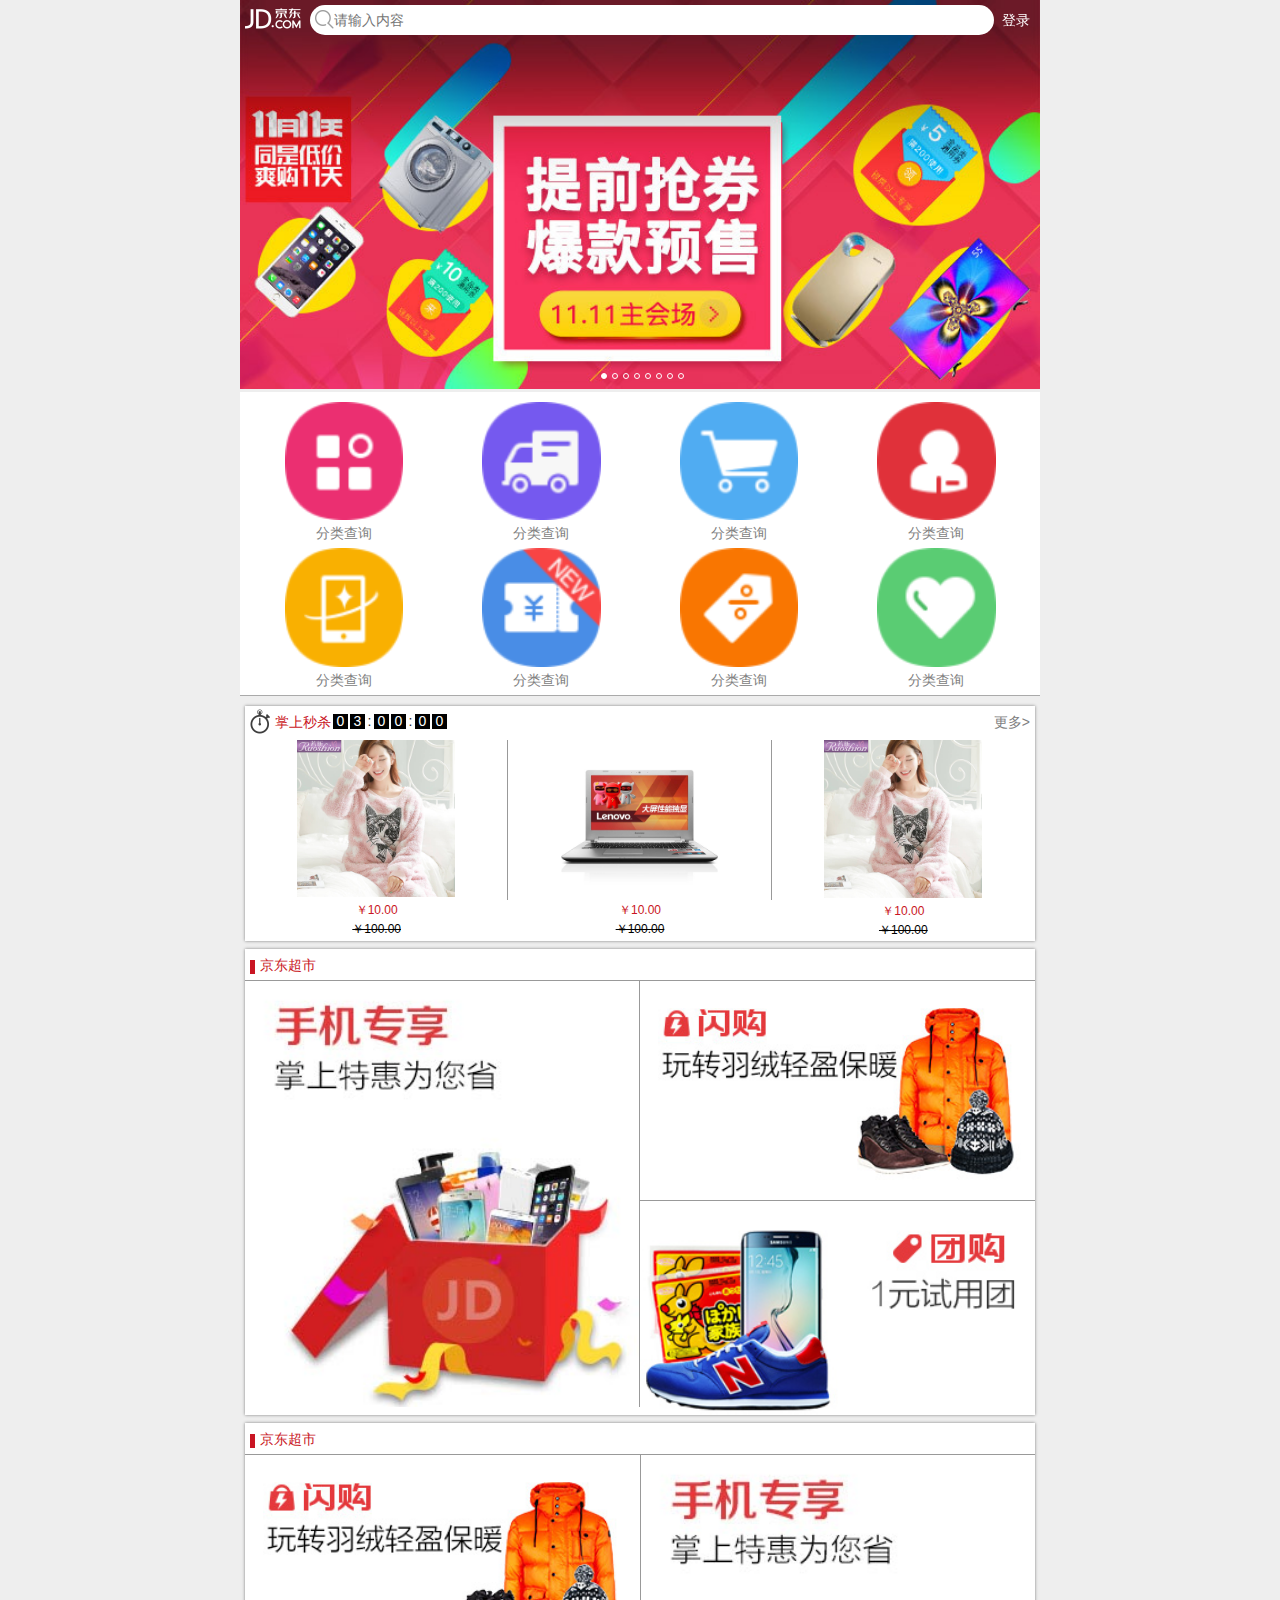
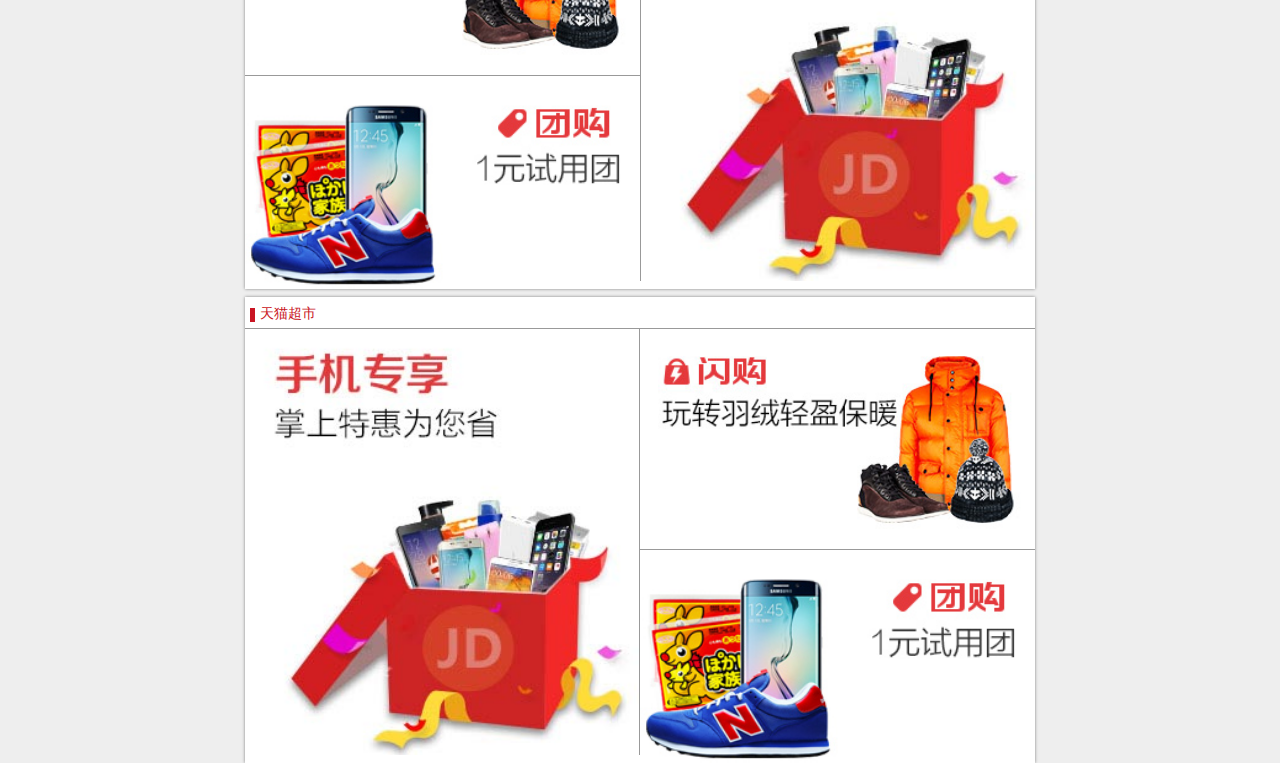
<file: index.html>
<!DOCTYPE html>
<html lang="en">
<head>
    <meta charset="UTF-8">
    <meta name="viewport"
          content="width=device-width, user-scalable=no, initial-scale=1.0, maximum-scale=1.0, minimum-scale=1.0">
    <title>Title</title>
    <link rel="stylesheet" href="css/base.css">
    <link rel="stylesheet" href="css/index.css">
    <style>
    </style>
    <script type="text/javascript" src="js/index优化.js"></script>
</head>
<body>
<!--最外层的容器盒子-->
<div class="jd_container">
    <!--顶部的通栏-->
    <div class="jd_header">
        <div class="jd_header_logo"></div>
        <input type="search" class="jd_header_search" placeholder="请输入内容">
        <span class="jd_header_grass"></span>
        <a href="javascript:" class="jd_header_login">登录</a>
    </div>
    <!--顶部的轮播图-->
    <div class="loop">
        <ul class="clearfix jd_banner">
            <li><a href="#"><img src="images/l8.jpg"></a></li>
            <li><a href="#"><img src="images/l1.jpg"></a></li>
            <li><a href="#"><img src="images/l2.jpg"></a></li>
            <li><a href="#"><img src="images/l3.jpg"></a></li>
            <li><a href="#"><img src="images/l4.jpg"></a></li>
            <li><a href="#"><img src="images/l5.jpg"></a></li>
            <li><a href="#"><img src="images/l6.jpg"></a></li>
            <li><a href="#"><img src="images/l7.jpg"></a></li>
            <li><a href="#"><img src="images/l8.jpg"></a></li>
            <li><a href="#"><img src="images/l1.jpg"></a></li>
        </ul>
        <ul class="clearfix jd_square">
            <li class="current"></li>
            <li></li>
            <li></li>
            <li></li>
            <li></li>
            <li></li>
            <li></li>
            <li></li>
        </ul>
    </div>
    <!--顶部导航栏-->
    <div class="header_nav">
        <ul class="clearfix">
            <li><a href="#"><img src="images/nav0.png" alt=""><p>分类查询</p></a></li>
            <li><a href="#"><img src="images/nav1.png" alt=""><p>分类查询</p></a></li>
            <li><a href="#"><img src="images/nav2.png" alt=""><p>分类查询</p></a></li>
            <li><a href="#"><img src="images/nav3.png" alt=""><p>分类查询</p></a></li>
            <li><a href="#"><img src="images/nav4.png" alt=""><p>分类查询</p></a></li>
            <li><a href="#"><img src="images/nav5.png" alt=""><p>分类查询</p></a></li>
            <li><a href="#"><img src="images/nav6.png" alt=""><p>分类查询</p></a></li>
            <li><a href="#"><img src="images/nav7.png" alt=""><p>分类查询</p></a></li>
        </ul>
    </div>
    <!--主要内容区-->
    <div class="jd_main">
        <div class="main_content">
            <div class="content_top clearfix">
                <span></span>
                <p>掌上秒杀</p>
                <ul>
                    <li>0</li>
                    <li>3</li>
                    <li>:</li>
                    <li>0</li>
                    <li>0</li>
                    <li>:</li>
                    <li>0</li>
                    <li>0</li>
                </ul>
                <a href="#">更多&gt;</a>
            </div>
            <div class="content_bottom">
                <ul class="clearfix">
                    <li><a href="#"><img src="images/detail01.jpg" alt=""></a>
                        <p>￥10.00</p>
                        <p>￥100.00</p>
                    </li>
                    <li><a href="#"><img src="images/detail02.jpg" alt=""></a>
                        <p>￥10.00</p>
                        <p>￥100.00</p>
                    </li>
                    <li><a href="#"><img src="images/detail01.jpg" alt=""></a>
                        <p>￥10.00</p>
                        <p>￥100.00</p>
                    </li>
                </ul>
            </div>
        </div>
        <div class="main_content">
            <div class="content_top"><span>京东超市</span></div>
            <div class="content_bottom">
                <ul class="clearfix">
                    <li class="fl b_r"><a href="#"><img src="images/cp1.jpg" alt=""></a></li>
                    <li class="fr b_b"><a href="#"><img src="images/cp2.jpg" alt=""></a></li>
                    <li class="fr"><a href="#"><img src="images/cp3.jpg" alt=""></a></li>
                </ul>
            </div>
        </div>
        <div class="main_content">
            <div class="content_top"><span>京东超市</span></div>
            <div class="content_bottom">
                <ul class="clearfix">
                    <li class="fr b_l"><a href="#"><img src="images/cp1.jpg" alt=""></a></li>
                    <li class="fl b_b"><a href="#"><img src="images/cp2.jpg" alt=""></a></li>
                    <li class="fl"><a href="#"><img src="images/cp3.jpg" alt=""></a></li>
                </ul>
            </div>
        </div>
        <div class="main_content">
            <div class="content_top"><span>天猫超市</span></div>
            <div class="content_bottom">
                <ul class="clearfix">
                    <li class="fl b_r"><a href="#"><img src="images/cp1.jpg" alt=""></a></li>
                    <li class="fr b_b"><a href="#"><img src="images/cp2.jpg" alt=""></a></li>
                    <li class="fr"><a href="#"><img src="images/cp3.jpg" alt=""></a></li>
                </ul>
            </div>
        </div>
    </div>
</div>
</body>
</html>
</file>
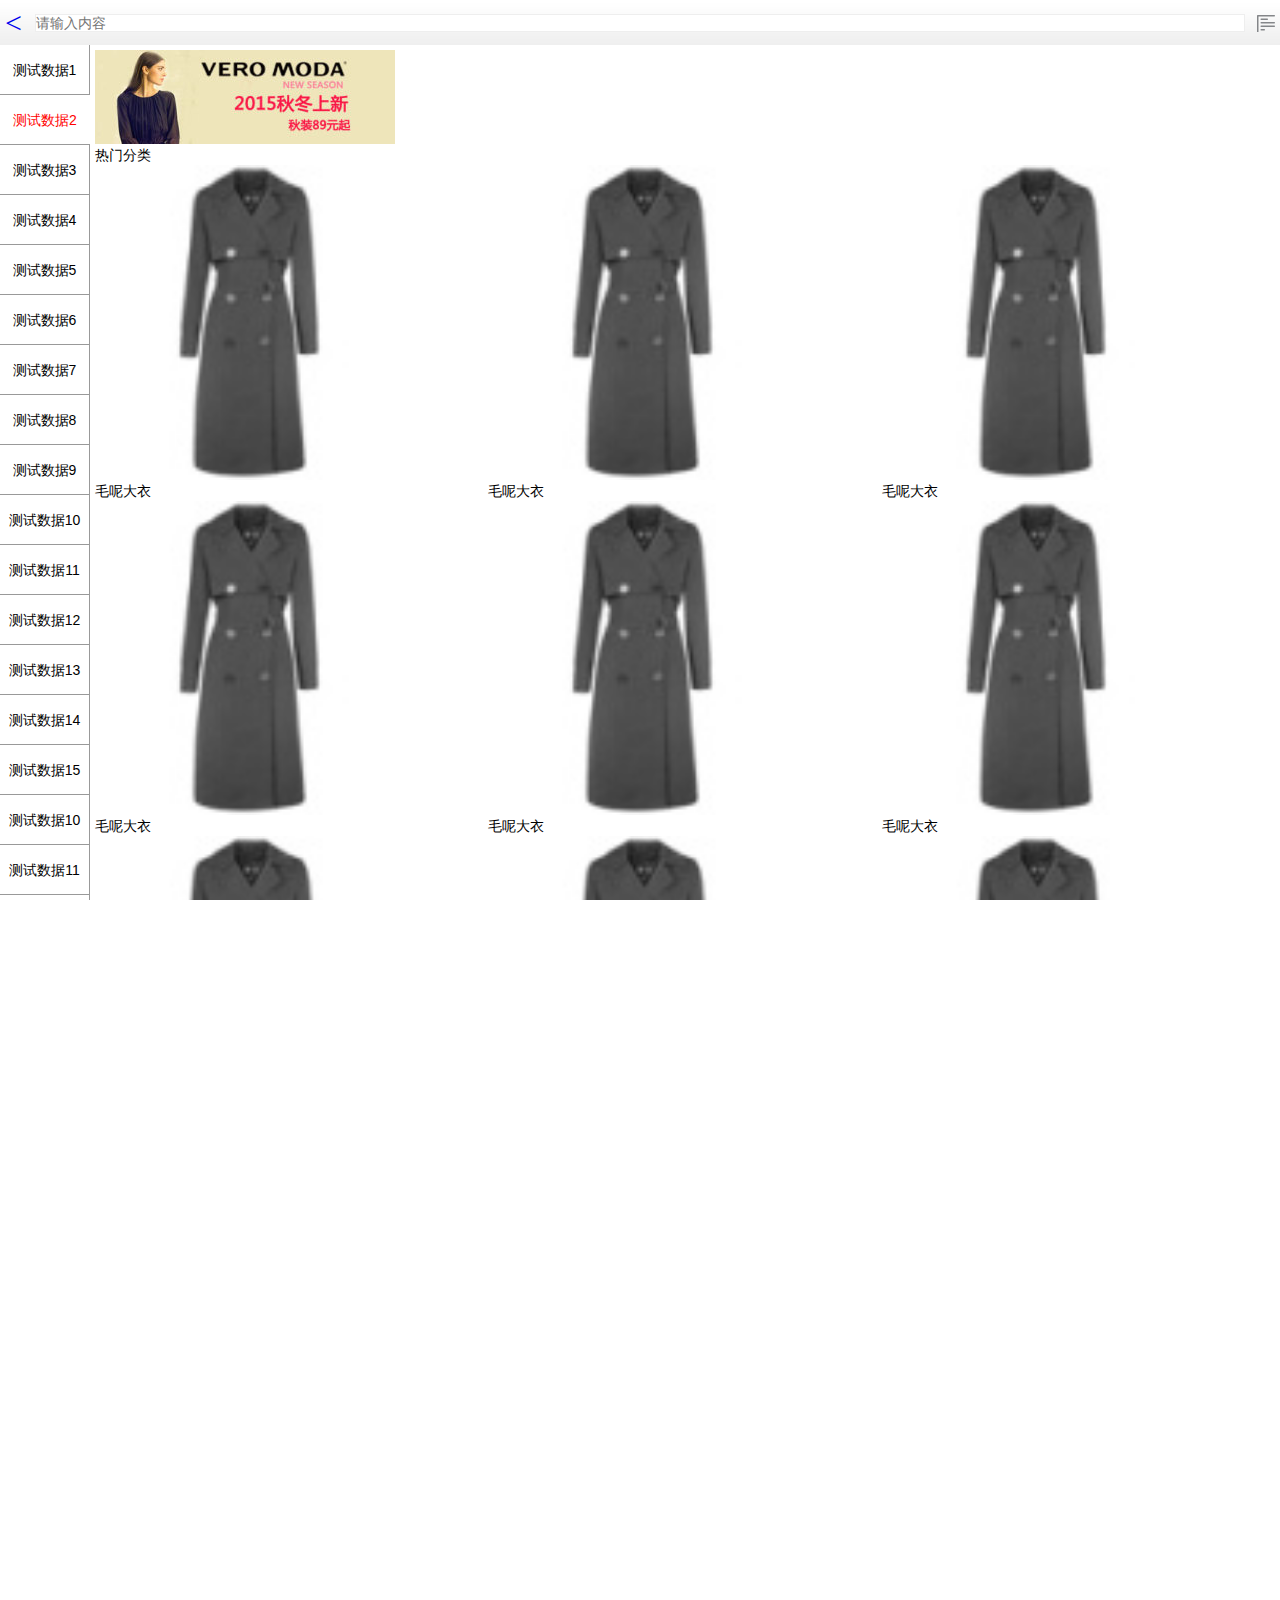
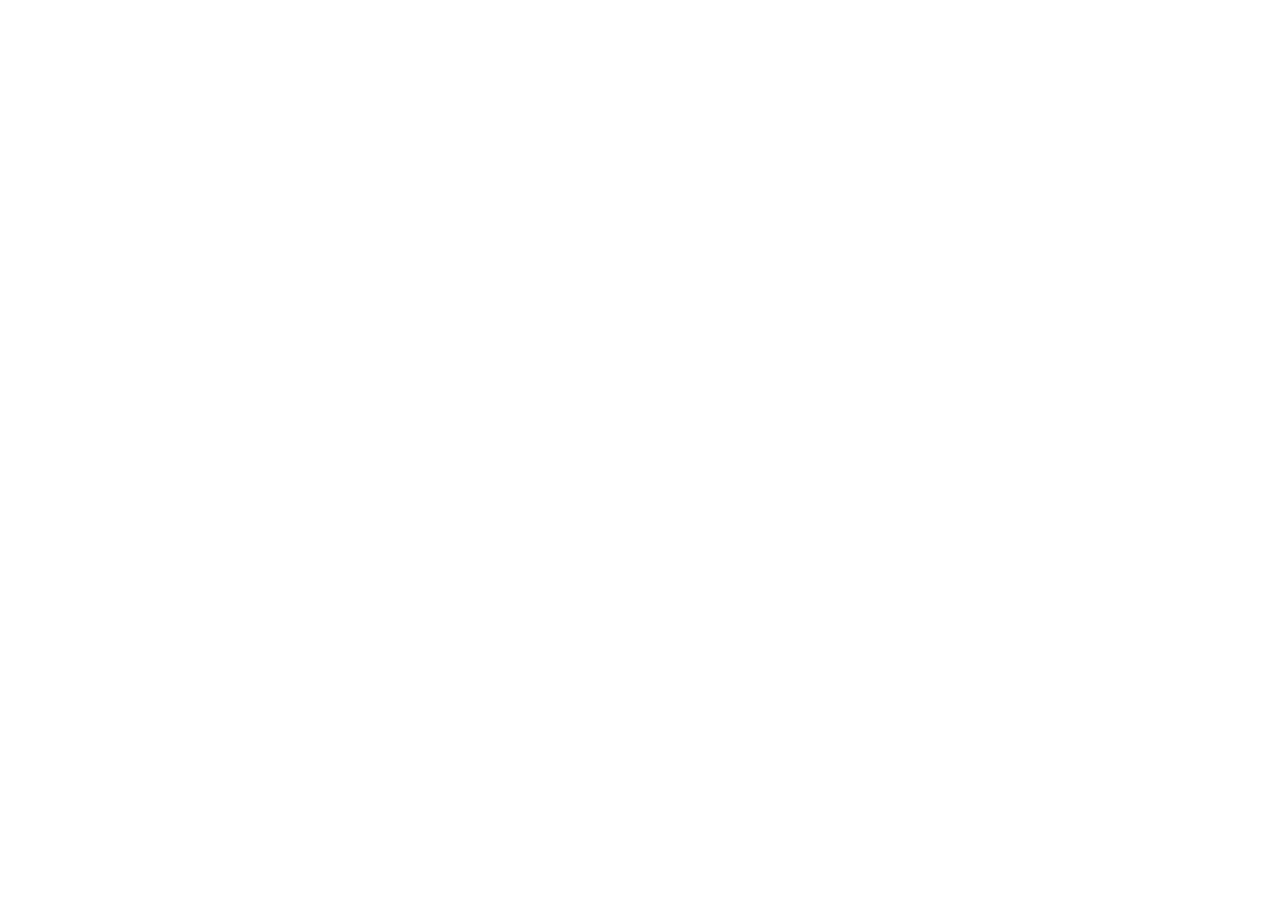
<file: list.html>
<!DOCTYPE html>
<html lang="en">
<head>
    <meta charset="UTF-8">
    <meta name="viewport"
          content="width=device-width, user-scalable=no, initial-scale=1.0, maximum-scale=1.0, minimum-scale=1.0">
    <title>Title</title>
    <link rel="stylesheet" href="css/base.css">
    <link rel="stylesheet" href="css/list.css">
    <script src="js/tab.js"></script>
    <script src="js/list.js"></script>
</head>
<body>
<div class="list_container">
    <div class="list_header clearfix">
        <a href="#"><</a>
        <input type="text" placeholder="请输入内容" class="search">
        <a href="#"></a>
    </div>
    <div class="list_main">
        <div class="main_left fl">
            <ul>
                <li><a href="#">测试数据1</a></li>
                <li class="current"><a href="#">测试数据2</a></li>
                <li><a href="#">测试数据3</a></li>
                <li><a href="#">测试数据4</a></li>
                <li><a href="#">测试数据5</a></li>
                <li><a href="#">测试数据6</a></li>
                <li><a href="#">测试数据7</a></li>
                <li><a href="#">测试数据8</a></li>
                <li><a href="#">测试数据9</a></li>
                <li><a href="#">测试数据10</a></li>
                <li><a href="#">测试数据11</a></li>
                <li><a href="#">测试数据12</a></li>
                <li><a href="#">测试数据13</a></li>
                <li><a href="#">测试数据14</a></li>
                <li><a href="#">测试数据15</a></li>
                <li><a href="#">测试数据10</a></li>
                <li><a href="#">测试数据11</a></li>
                <li><a href="#">测试数据12</a></li>
                <li><a href="#">测试数据13</a></li>
                <li><a href="#">测试数据14</a></li>
                <li><a href="#">测试数据15</a></li>
                <li><a href="#">测试数据10</a></li>
                <li><a href="#">测试数据11</a></li>
                <li><a href="#">测试数据12</a></li>
                <li><a href="#">测试数据13</a></li>
                <li><a href="#">测试数据14</a></li>
                <li><a href="#">测试数据15</a></li>
            </ul>
        </div>
        <div class="main_right">
            <a href="#"><img src="images/banner_1.jpg" alt=""></a>
            <p>热门分类</p>
            <ul>
                <li><a href="#"><img src="images/nv-fy.jpg" alt=""><p>毛呢大衣</p></a></li>
                <li><a href="#"><img src="images/nv-fy.jpg" alt=""><p>毛呢大衣</p></a></li>
                <li><a href="#"><img src="images/nv-fy.jpg" alt=""><p>毛呢大衣</p></a></li>
                <li><a href="#"><img src="images/nv-fy.jpg" alt=""><p>毛呢大衣</p></a></li>
                <li><a href="#"><img src="images/nv-fy.jpg" alt=""><p>毛呢大衣</p></a></li>
                <li><a href="#"><img src="images/nv-fy.jpg" alt=""><p>毛呢大衣</p></a></li>
                <li><a href="#"><img src="images/nv-fy.jpg" alt=""><p>毛呢大衣</p></a></li>
                <li><a href="#"><img src="images/nv-fy.jpg" alt=""><p>毛呢大衣</p></a></li>
                <li><a href="#"><img src="images/nv-fy.jpg" alt=""><p>毛呢大衣</p></a></li>
                <li><a href="#"><img src="images/nv-fy.jpg" alt=""><p>毛呢大衣</p></a></li>
                <li><a href="#"><img src="images/nv-fy.jpg" alt=""><p>毛呢大衣</p></a></li>
                <li><a href="#"><img src="images/nv-fy.jpg" alt=""><p>毛呢大衣</p></a></li>
                <li><a href="#"><img src="images/nv-fy.jpg" alt=""><p>毛呢大衣</p></a></li>
                <li><a href="#"><img src="images/nv-fy.jpg" alt=""><p>毛呢大衣</p></a></li>
                <li><a href="#"><img src="images/nv-fy.jpg" alt=""><p>毛呢大衣</p></a></li>
                <li><a href="#"><img src="images/nv-fy.jpg" alt=""><p>毛呢大衣</p></a></li>
                <li><a href="#"><img src="images/nv-fy.jpg" alt=""><p>毛呢大衣</p></a></li>
                <li><a href="#"><img src="images/nv-fy.jpg" alt=""><p>毛呢大衣</p></a></li>
                <li><a href="#"><img src="images/nv-fy.jpg" alt=""><p>毛呢大衣</p></a></li>
                <li><a href="#"><img src="images/nv-fy.jpg" alt=""><p>毛呢大衣</p></a></li>
            </ul>
        </div>
    </div>
</div>
</body>
</html>
</file>
<file: css/base.css>
*,
::before,
::after{
    font-size:14px;
    font-family:'microsoft yahei',sans-serif;
    -webkit-tap-highlight-color: transparent;
    margin: 0;
    padding: 0;
    -webkit-box-sizing: border-box;
    -moz-box-sizing: border-box;
    box-sizing: border-box;
}
a{
    text-decoration:none;
}
input{
    border:0;
    -webkit-appearance: none;
}
ul,ol{
    list-style:none;
}
.fl{
    float: left;
}
.fr{
    float: right;
}
.clearfix::before,
.clearfix::after{
    content:'';
    display:block;
    line-height: 0;
    height: 0;
    visibility:hidden;
    clear:both;
}
.b_l{
    border-left:1px solid #999999;
}
.b_r{
    border-right:1px solid #999999;
}
.b_t{
    border-top:1px solid #999999;
}
.b_b{
    border-bottom:1px solid #999999;
}
</file>
<file: css/index.css>
body{
    background-color: #eee;
}
/*顶部通栏的样式*/
.jd_container{
    width: 100%;
    max-width:800px;
    min-width:300px;
    margin: 0 auto;
}
.jd_header{
    max-width:800px;
    min-width:300px;
    height: 40px;
    width: 100%;
    position: fixed;
    z-index: 99;
    padding-left:70px;
    padding-right:46px;
    background-color: rgba(201, 21, 35,0);
}
.jd_header .jd_header_logo{
    width: 60px;
    height: 36px;
    position: absolute;
    left: 5px;
    top:2px;
    background-image: url("../images/sprites.png");
    background-repeat: no-repeat;
    background-position: 0 -103px;
    background-size:200px 200px;
}
.jd_header .jd_header_search{
    width: 100%;
    height: 30px;
    margin-top: 5px;
    border-radius:15px;
    padding-left: 24px;

}
.jd_header .jd_header_login{
    position: absolute;
    right:10px;
    top: 0;
    line-height: 40px;
    color:white;
}
.jd_header .jd_header_grass{
    width: 20px;
    height: 20px;
    position: absolute;
    left: 75px;
    top: 10px;
    /*注意：由于手机一些手机分辨率是像素点的2倍，小图的话会放大失真，所以要用大图放小
        大图放小（background-size:width/2,height/2）之后，对应精灵图的left和top也要放小相同的倍数
    */
    /*在这里，sprites.png图片大小是400*400,现在设置为200*200,同样精灵图中放大镜图标对应的位置也由原来的-120px,220px缩小2倍至-60px,-110px*/
    background: url("../images/sprites.png") no-repeat -60px -110px/200px 200px;
}

/*顶部轮播图样式*/
.loop{
    width: 100%;
    overflow:hidden;
    position: relative;
}
.loop .jd_banner{
    width: 1000%;
    transform:translateX(-10%);
}
.loop .jd_banner li{
    float: left;
    width: 10%;
}
.loop .jd_banner li img{
    width: 100%;
}
.loop .jd_square{
    position: absolute;
    bottom:10px;
    left:50%;
    transform:translate(-50%,-50%);
}
.loop .jd_square li{
    float: left;
    width: 6px;
    height: 6px;
    border: 1px solid white;
    border-radius:3px;
    margin-left: 5px;
}
.loop .jd_square li.current{
    background-color: #fff;
}

/*顶部导航栏*/
.header_nav{
    width: 100%;
    border-bottom:1px solid #aaa;
    background-color: #fff;
}
.header_nav ul{
    width: 100%;
    padding:5px;
}
.header_nav li{
    width: 25%;
    float: left;
}
.header_nav li a{
    color:gray;
    display:block;
    text-align: center;
}
.header_nav li img{
    display:block;
    width: 60%;
    margin: 5px auto;
}
/*主要内容区*/
.jd_main{
    width: 100%;
    height: 800px;
    padding: 0 5px;
    margin-top: 10px;
}
.jd_main .main_content{
    background-color: white;
    min-height: 156px;
    margin-top: 8px;
    box-shadow:0 0 3px gray;
}
.jd_main .main_content .content_top{
    height: 32px;
    border-bottom:1px solid #999999;
}
.jd_main .main_content:first-child .content_top{
    border-bottom:none;
}
.jd_main .main_content .content_bottom{
    
}
/*第一个main_content样式*/
.jd_main .main_content:nth-child(1) .content_top span{
    width: 20px;
    height: 25px;
    margin: 3.5px 0 0 5px;
    float: left;
    background: url("../images/seckill-icon.png") no-repeat;
    background-size:20px 25px;
}
.jd_main .main_content:nth-child(1) .content_top p{
    line-height: 32px;
    color:rgb(201, 21, 35);
    margin-left: 5px;
    float: left;
}
.jd_main .main_content:nth-child(1) .content_top ul{
    padding-top: 8.5px;
}
.jd_main .main_content:nth-child(1) .content_top li{
    float: left;
    width: 15px;
    height: 15px;
    background-color: black;
    color:white;
    line-height: 15px;
    text-align: center;
    margin-left: 2px;
}
.jd_main .main_content:nth-child(1) .content_top li:nth-child(3n){
    background-color: transparent;
    width: 5px;
    color:#232326;
}
.jd_main .main_content:nth-child(1) .content_top a{
    color:gray;
    float: right;
    display: inline-block;
    margin-right: 5px;
}
.jd_main .main_content:nth-child(1) .content_bottom ul{
    width: 100%;
}
.jd_main .main_content:nth-child(1) .content_bottom li{
    float: left;
    width: 33.33333%;
    padding: 2px 0;
    text-align: center;
}
.jd_main .main_content:nth-child(1) .content_bottom li a{
    width: 100%;
    display:inline-block;
    margin: 0 auto;
}
.jd_main .main_content:nth-child(1) .content_bottom li a{
    border-right:1px solid #999999;
}
.jd_main .main_content:nth-child(1) .content_bottom li:last-child a{
    border-right:none;
}
.jd_main .main_content:nth-child(1) .content_bottom li img{
    width: 60%;
}
.jd_main .main_content:nth-child(1) .content_bottom li p{
    margin-top: 2px;
    font-size:12px;
}
.jd_main .main_content:nth-child(1) .content_bottom li p:nth-of-type(1){
    color:rgb(201, 21, 35);
}
.jd_main .main_content:nth-child(1) .content_bottom li p:nth-of-type(2){
    text-decoration:line-through;
}
/*后面所有main_content样式*/
/*除去第一个main_content n+2*/
.jd_main .main_content:nth-child(n+2) .content_top{
    position: relative;
}
.jd_main .main_content:nth-child(n+2) .content_top span{
    color:rgb(201, 21, 35);
    position: relative;
    left:15px;
    top:0;
    line-height: 32px;
}
.jd_main .main_content:nth-child(n+2) .content_top span:before{
    content:'';
    display:block;
    width: 5px;
    height: 14px;
    background-color:rgb(201, 21, 35);
    position:absolute;
    top: 3px;
    left:-10px;
}
.jd_main .main_content:nth-child(n+2) .content_bottom ul{
    width: 100%;
}
.jd_main .main_content:nth-child(n+2) .content_bottom ul li{
    width: 50%;
}
.jd_main .main_content:nth-child(n+2) .content_bottom ul li a{
    width: 100%;
    display:block;
}
.jd_main .main_content:nth-child(n+2) .content_bottom li a img{
    width: 100%;
    display:block;
}
</file>
<file: css/list.css>
html,
body {
  height: 100%;
  overflow: hidden;
}
.list_container {
  width: 100%;
  height: 100%;
}
.list_container .list_header {
  width: 100%;
  height: 45px;
  padding: 13.5px 35px;
  position: relative;
  background: url(../images/header-bg.png) repeat-x;
  background-size: 2px 45px;
  z-index: 99;
}
.list_container .list_header .search {
  width: 100%;
  border: 1px solid #eeeeee;
}
.list_container .list_header a {
  position: absolute;
  width: 18px;
  height: 18px;
}
.list_container .list_header a:nth-of-type(1) {
  left: 5px;
  top: 0;
  line-height: 45px;
  font-size: 30px;
  font-family: '宋体';
}
.list_container .list_header a:nth-of-type(2) {
  top: 13.5px;
  right: 5px;
  background: url("../images/sprites.png") no-repeat -61px 0;
  background-size: 200px 200px;
}
.list_container .list_main {
  width: 100%;
  height: 100%;
}
.list_container .list_main .main_left {
  width: 90px;
  height: 100%;
}
.list_container .list_main .main_left ul {
  width: 100%;
}
.list_container .list_main .main_left ul li {
  width: 100%;
  height: 50px;
  border-right: 1px solid #999;
  border-bottom: 1px solid #999;
  text-align: center;
  line-height: 50px;
}
.list_container .list_main .main_left ul li.current {
  border-right: none;
}
.list_container .list_main .main_left ul li.current a {
  color: red;
}
.list_container .list_main .main_left ul li a {
  color: black;
  display: block;
  width: 100%;
  height: 100%;
}
.list_container .list_main .main_right {
  padding: 5px;
  overflow: hidden;
}
.list_container .list_main .main_right ul {
  width: 100%;
}
.list_container .list_main .main_right ul li {
  float: left;
  width: 33.3333%;
}
.list_container .list_main .main_right ul li a {
  color: black;
}
.list_container .list_main .main_right ul li a img {
  width: 80%;
  margin: 0 auto;
}
</file>
